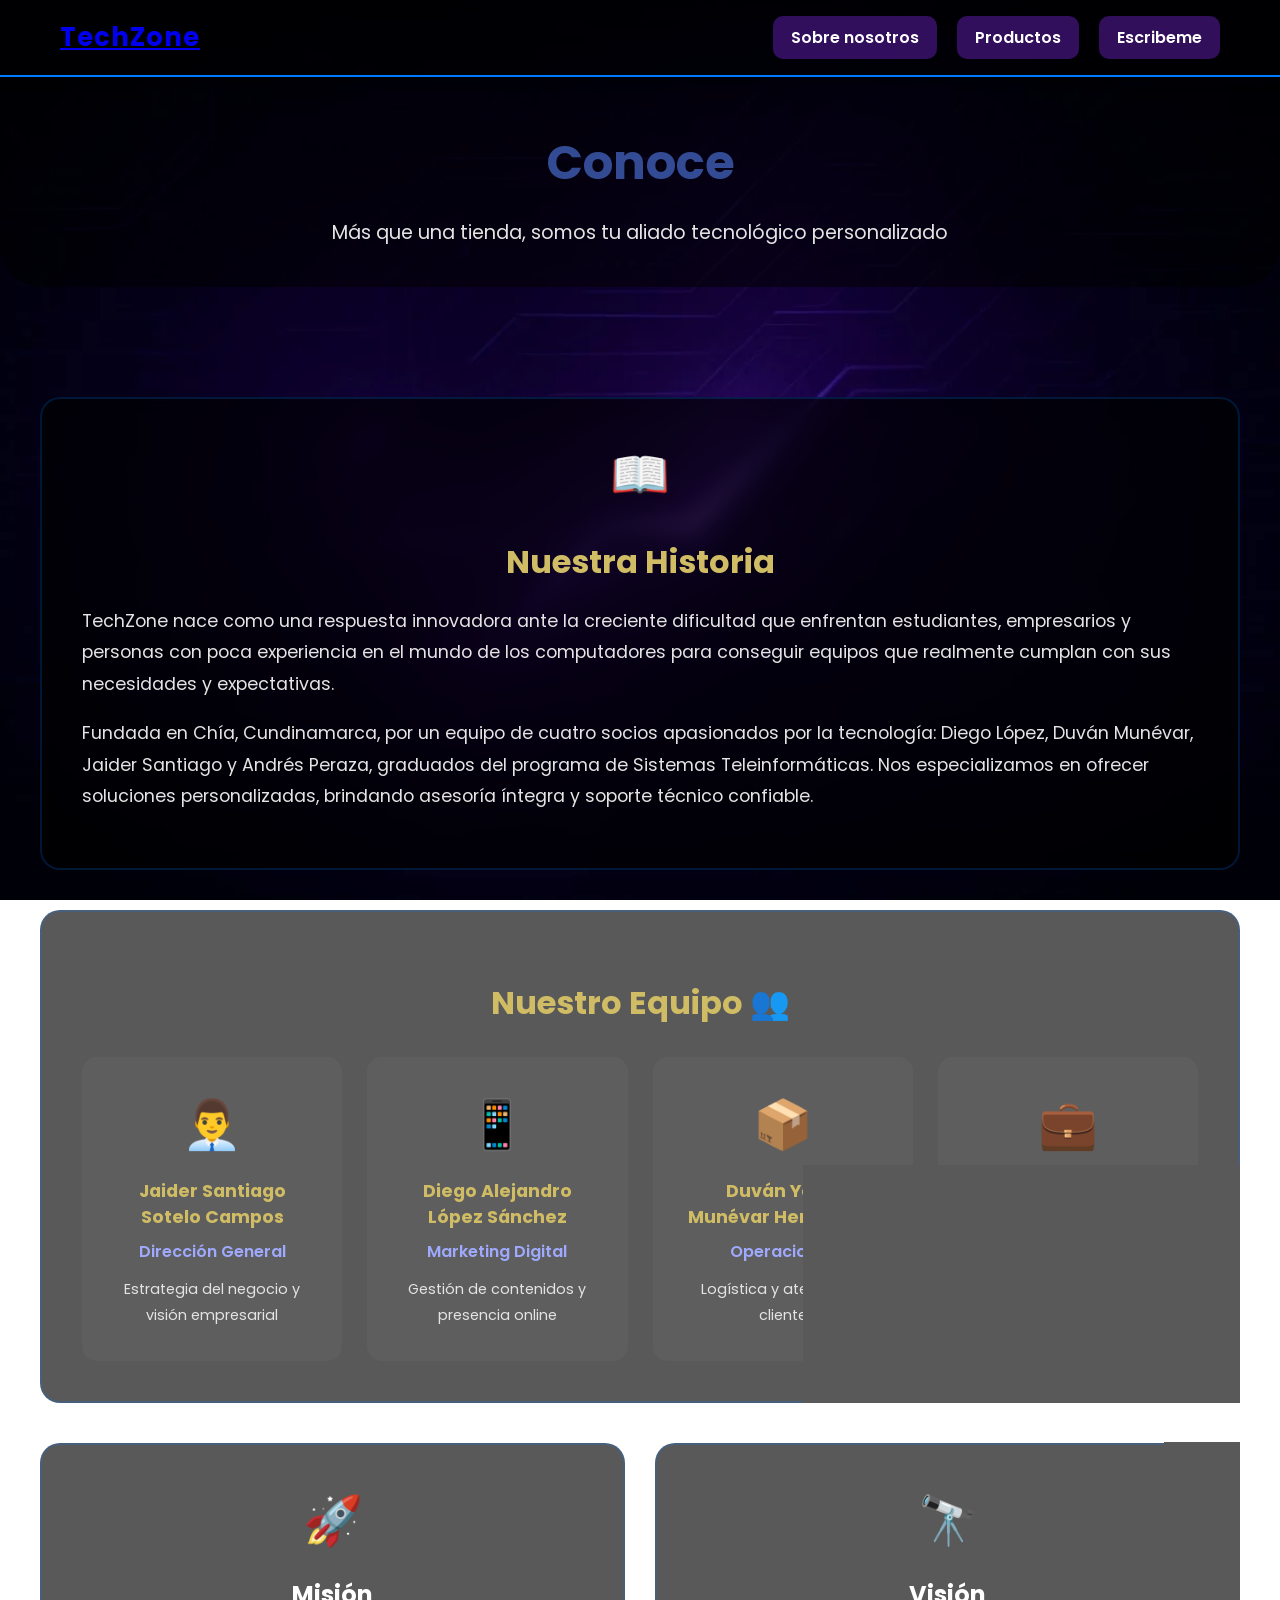
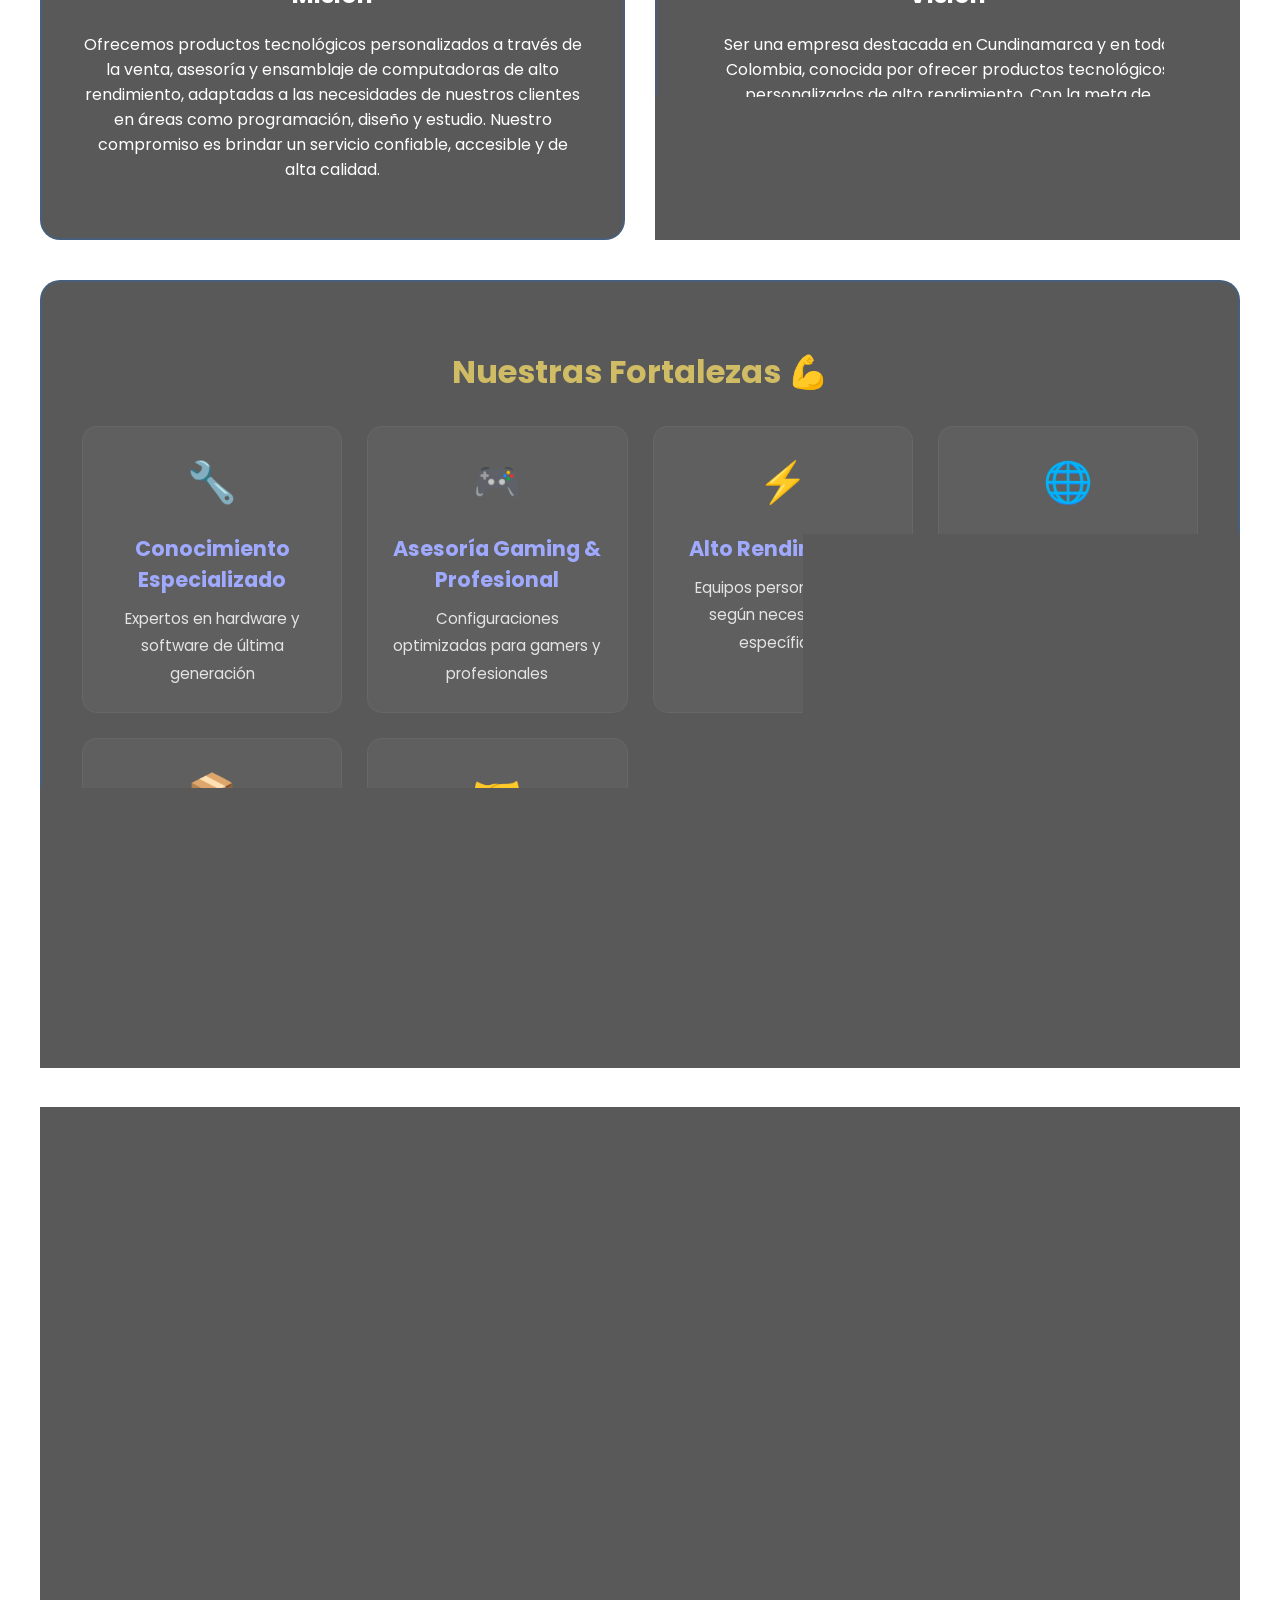
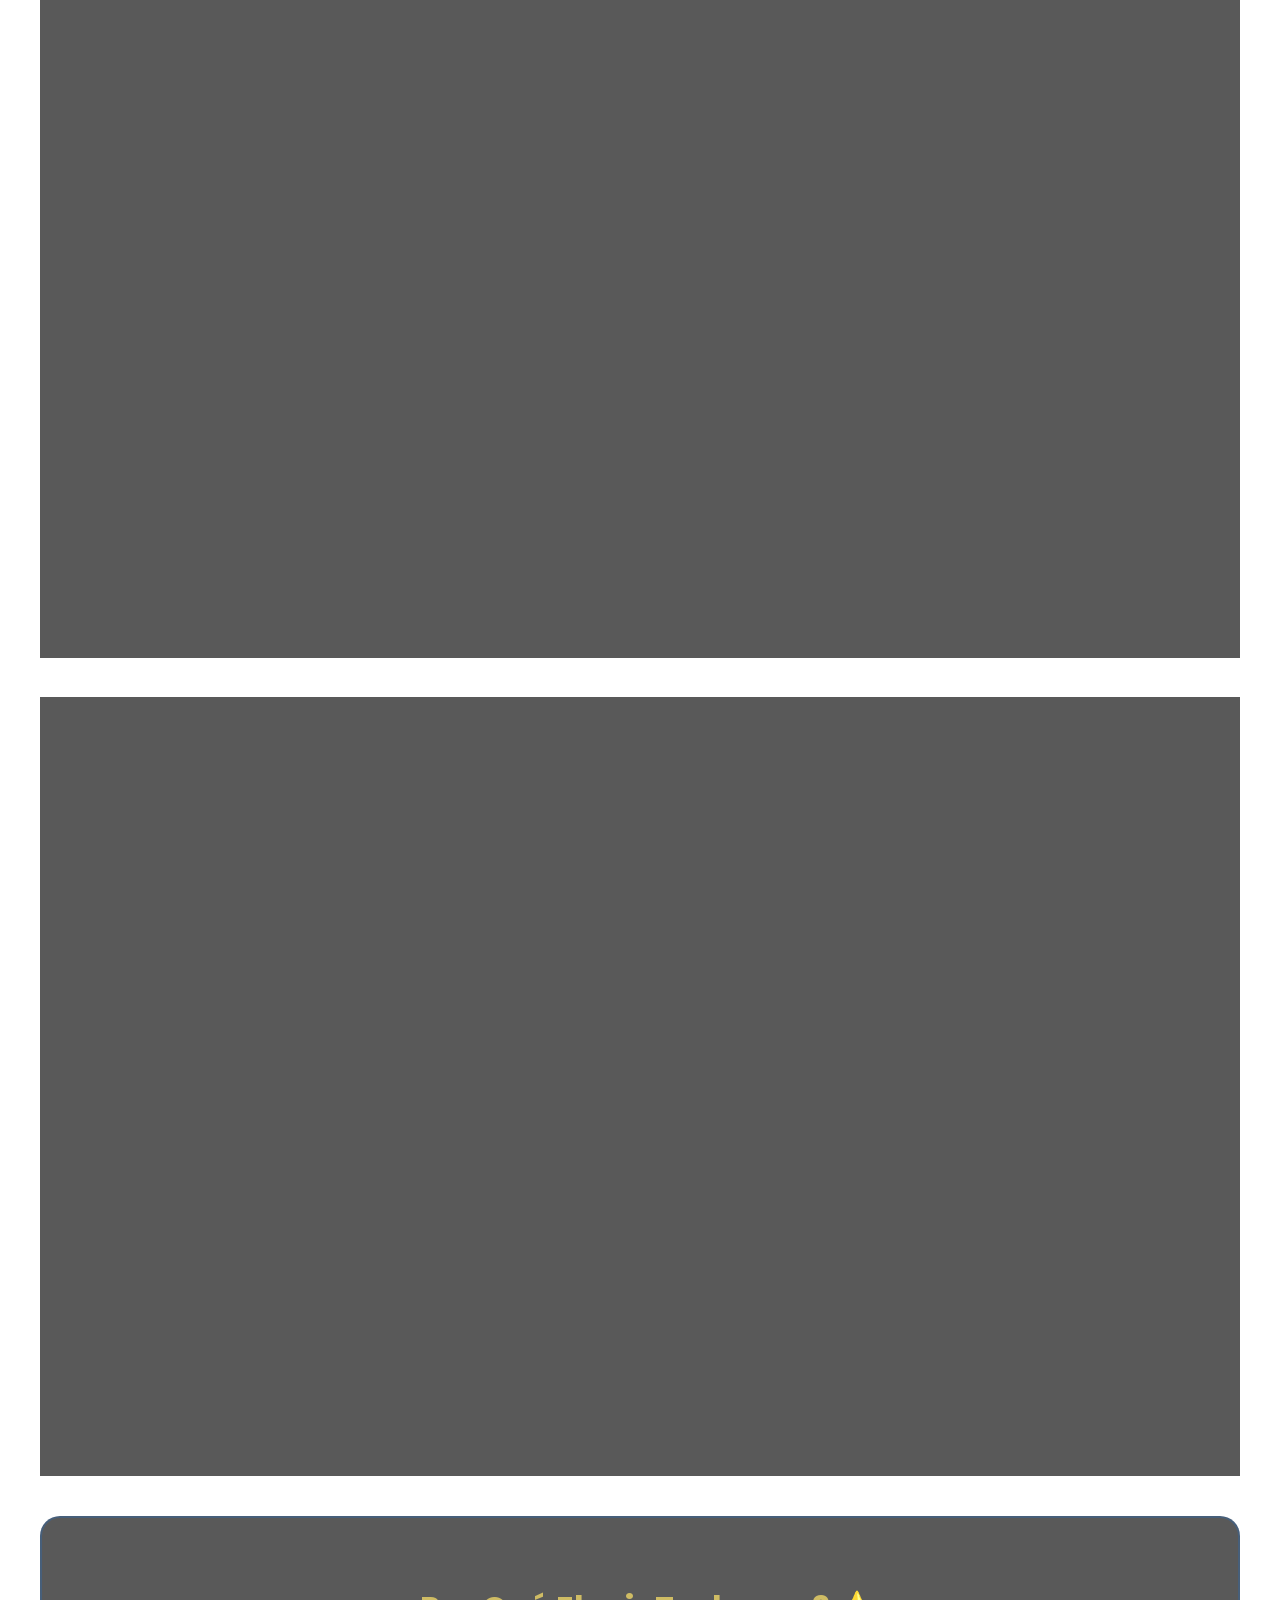
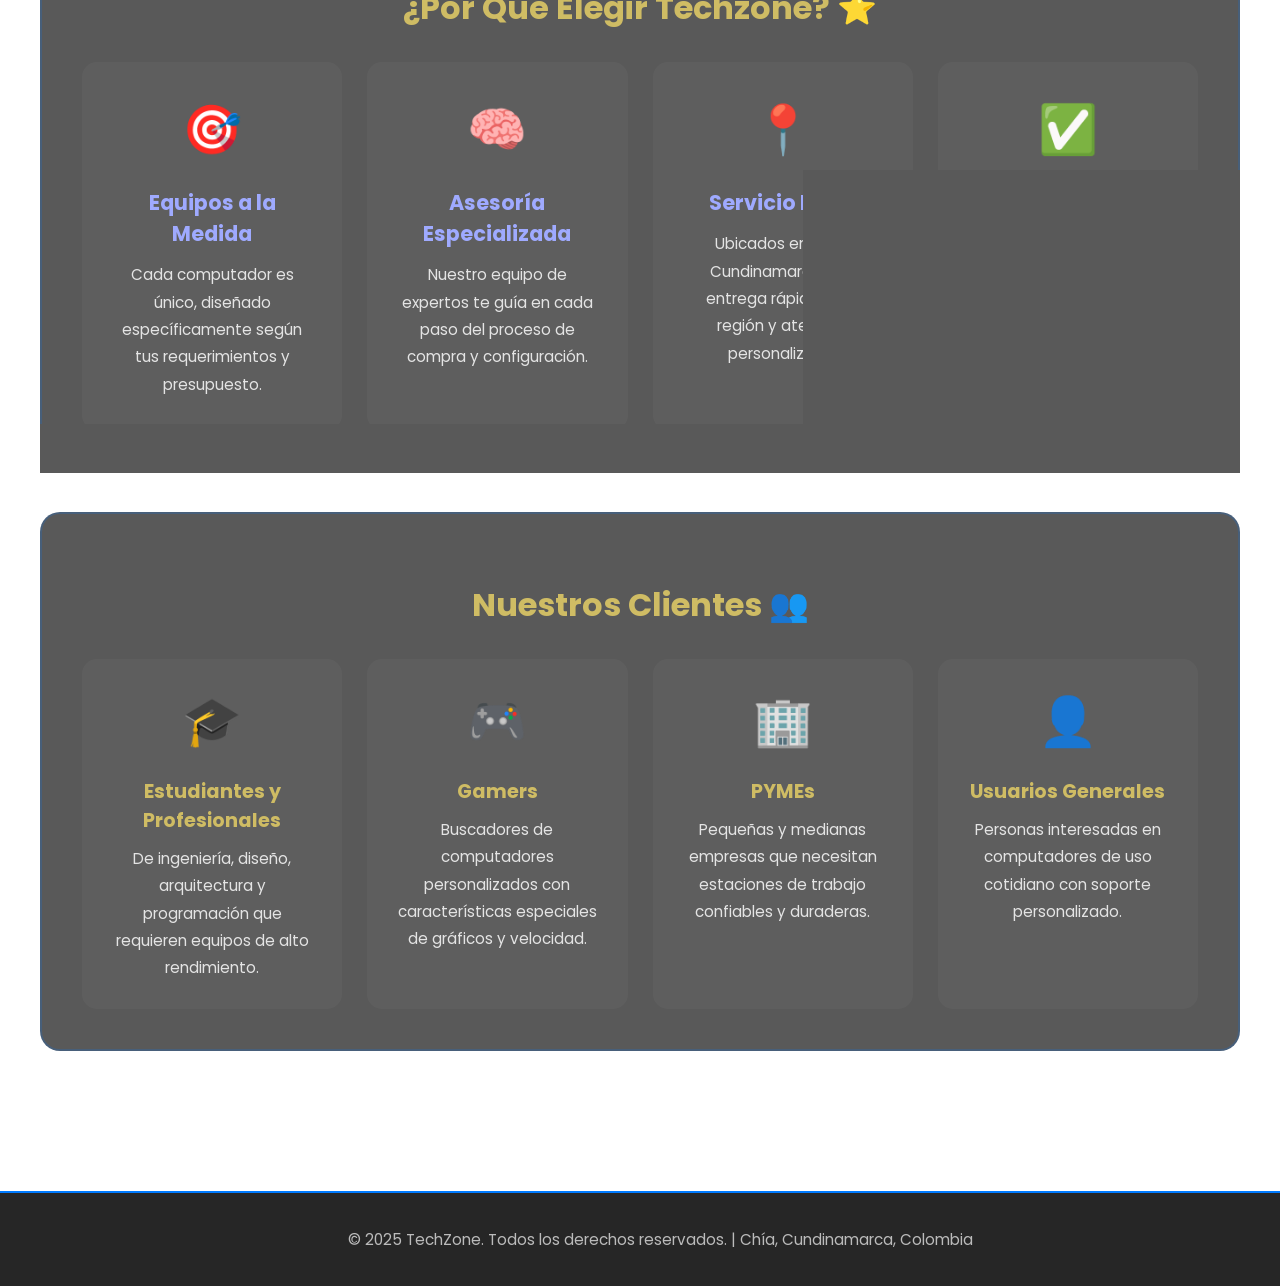
<file: pages/nosotros.html>
<!DOCTYPE html>
<html lang="es">
<head>
    <meta charset="UTF-8">
    <meta name="viewport" content="width=device-width, initial-scale=1.0">
    <title>Nosotros | TechZone</title>
    <link rel="stylesheet" href="/css/style.css">
    <link href="https://fonts.googleapis.com/css2?family=Poppins:wght@400;600;700&display=swap" rel="stylesheet">
</head>
<body>
    <!-- Navegación -->
    <header class="navbar">
        <div class="logo">
         <a href="./index.html">TechZone</a>
        </div>
        <nav>
            <ul class="nav-links"> 
             <li><a href="./nosotros.html">Sobre nosotros</a></li>
             <li><a href="./productos.html">Productos</a></li>
             <li><a href="./contacto.html">Escribeme</a></li>
            </ul>
        </nav>
    </header>

    <!-- Contenido Principal -->
    <main>
        <!-- Hero Section -->
        <section class="hero">
            <div class="hero-content">
                <h1>Conoce </h1>
                <p>Más que una tienda, somos tu aliado tecnológico personalizado</p>
            </div>
        </section>

        <!-- Sección Nosotros -->
        <section class="nosotros-container">
            
            <!-- Nuestra Historia -->
            <article class="nosotros-section historia">
                <div class="section-icon">📖</div>
                <h2>Nuestra Historia</h2>
                <p>TechZone nace como una respuesta innovadora ante la creciente dificultad que enfrentan estudiantes, empresarios y personas con poca experiencia en el mundo de los computadores para conseguir equipos que realmente cumplan con sus necesidades y expectativas.</p>
                <p>Fundada en Chía, Cundinamarca, por un equipo de cuatro socios apasionados por la tecnología: Diego López, Duván Munévar, Jaider Santiago y Andrés Peraza, graduados del programa de Sistemas Teleinformáticas. Nos especializamos en ofrecer soluciones personalizadas, brindando asesoría íntegra y soporte técnico confiable.</p>
            </article>

            <!-- Equipo Fundador -->
            <article class="nosotros-section equipo">
                <h2>Nuestro Equipo 👥</h2>
                <div class="equipo-grid">
                    <div class="miembro-card">
                        <div class="miembro-icon">👨‍💼</div>
                        <h3>Jaider Santiago Sotelo Campos</h3>
                        <p class="cargo">Dirección General</p>
                        <p>Estrategia del negocio y visión empresarial</p>
                    </div>
                    <div class="miembro-card">
                        <div class="miembro-icon">📱</div>
                        <h3>Diego Alejandro López Sánchez</h3>
                        <p class="cargo">Marketing Digital</p>
                        <p>Gestión de contenidos y presencia online</p>
                    </div>
                    <div class="miembro-card">
                        <div class="miembro-icon">📦</div>
                        <h3>Duván Yesid Munévar Hernández</h3>
                        <p class="cargo">Operaciones</p>
                        <p>Logística y atención al cliente</p>
                    </div>
                    <div class="miembro-card">
                        <div class="miembro-icon">💼</div>
                        <h3>Andrés Eduardo Peraza Vásquez</h3>
                        <p class="cargo">Gestión de Productos</p>
                        <p>Inventario, precios y proveedores</p>
                    </div>
                </div>
            </article>

            <!-- Misión y Visión -->
            <div class="mision-vision-grid">
                <article class="nosotros-card mision">
                    <div class="card-icon">🚀</div>
                    <h2>Misión</h2>
                    <p>Ofrecemos productos tecnológicos personalizados a través de la venta, asesoría y ensamblaje de computadoras de alto rendimiento, adaptadas a las necesidades de nuestros clientes en áreas como programación, diseño y estudio. Nuestro compromiso es brindar un servicio confiable, accesible y de alta calidad.</p>
                </article>

                <article class="nosotros-card vision">
                    <div class="card-icon">🔭</div>
                    <h2>Visión</h2>
                    <p>Ser una empresa destacada en Cundinamarca y en toda Colombia, conocida por ofrecer productos tecnológicos personalizados de alto rendimiento. Con la meta de expandirnos a nivel nacional en los próximos 10 años, convirtiéndonos en líderes en innovación tecnológica y soporte técnico.</p>
                </article>
            </div>

            <!-- Fortalezas -->
            <article class="nosotros-section valores">
                <h2>Nuestras Fortalezas 💪</h2>
                <div class="valores-grid">
                    <div class="valor-item">
                        <div class="valor-icon">🔧</div>
                        <h3>Conocimiento Especializado</h3>
                        <p>Expertos en hardware y software de última generación</p>
                    </div>
                    <div class="valor-item">
                        <div class="valor-icon">🎮</div>
                        <h3>Asesoría Gaming & Profesional</h3>
                        <p>Configuraciones optimizadas para gamers y profesionales</p>
                    </div>
                    <div class="valor-item">
                        <div class="valor-icon">⚡</div>
                        <h3>Alto Rendimiento</h3>
                        <p>Equipos personalizados según necesidades específicas</p>
                    </div>
                    <div class="valor-item">
                        <div class="valor-icon">🌐</div>
                        <h3>Tienda Web</h3>
                        <p>Compra en línea fácil y segura con entrega local</p>
                    </div>
                    <div class="valor-item">
                        <div class="valor-icon">📦</div>
                        <h3>Paquetes Personalizados</h3>
                        <p>Configuraciones adaptadas a tu presupuesto</p>
                    </div>
                    <div class="valor-item">
                        <div class="valor-icon">🤝</div>
                        <h3>Servicio Cercano</h3>
                        <p>Asesorías virtuales y presenciales con garantía</p>
                    </div>
                </div>
            </article>

            <!-- Objetivos -->
            <article class="nosotros-section objetivos">
                <h2>Nuestros Objetivos 🎯</h2>
                <div class="objetivo-general">
                    <h3>Objetivo General</h3>
                    <p>Diseñar, desarrollar y ofrecer servicios de armado y venta de computadores, comercialización de componentes y asesoría especializada en Cundinamarca, con el fin de satisfacer las necesidades de nuestros usuarios y que se sientan más cómodos con sus equipos personalizados.</p>
                </div>
                <h3 class="objetivos-especificos-titulo">Objetivos Específicos</h3>
                <ul class="objetivos-list">
                    <li>
                        <span class="objetivo-number">01</span>
                        <div class="objetivo-content">
                            <h3>Análisis de Necesidades</h3>
                            <p>Analizar las necesidades tecnológicas de cada cliente para garantizar un equipo óptimo según sus requerimientos específicos.</p>
                        </div>
                    </li>
                    <li>
                        <span class="objetivo-number">02</span>
                        <div class="objetivo-content">
                            <h3>Personalización Total</h3>
                            <p>Implementar servicios de personalización de equipos para un diseño único y adaptado a cada usuario.</p>
                        </div>
                    </li>
                    <li>
                        <span class="objetivo-number">03</span>
                        <div class="objetivo-content">
                            <h3>Precios Competitivos</h3>
                            <p>Comercializar computadores y componentes a precios justos, equilibrando competitividad y manteniendo alta calidad.</p>
                        </div>
                    </li>
                    <li>
                        <span class="objetivo-number">04</span>
                        <div class="objetivo-content">
                            <h3>Servicio Integral</h3>
                            <p>Ofrecer servicio de calidad para orientar al cliente en la compra, uso y mantenimiento de sus equipos.</p>
                        </div>
                    </li>
                </ul>
            </article>

            <!-- Productos y Servicios -->
            <article class="nosotros-section servicios">
                <h2>Productos y Servicios 🛠️</h2>
                <div class="servicios-grid">
                    <div class="servicio-item">
                        <div class="servicio-icon">💻</div>
                        <h3>Computadores Personalizados</h3>
                        <p>Equipos a medida para gaming, diseño, programación y estudio con las especificaciones exactas que necesitas.</p>
                    </div>
                    <div class="servicio-item">
                        <div class="servicio-icon">🔧</div>
                        <h3>Componentes de Alto Rendimiento</h3>
                        <p>Tarjetas gráficas, procesadores, memorias RAM, discos duros, fuentes de poder y periféricos de las mejores marcas.</p>
                    </div>
                    <div class="servicio-item">
                        <div class="servicio-icon">👨‍💻</div>
                        <h3>Asesoría Técnica Especializada</h3>
                        <p>Orientación virtual y presencial para compra, mantenimiento y optimización de tu equipo.</p>
                    </div>
                    <div class="servicio-item">
                        <div class="servicio-icon">⚙️</div>
                        <h3>Ensamble y Configuración</h3>
                        <p>Servicio profesional de armado de equipos con pruebas de rendimiento y calidad garantizadas.</p>
                    </div>
                    <div class="servicio-item">
                        <div class="servicio-icon">🎁</div>
                        <h3>Paquetes y Promociones</h3>
                        <p>Ofertas especiales y paquetes de actualización de hardware para estudiantes y profesionales.</p>
                    </div>
                    <div class="servicio-item">
                        <div class="servicio-icon">🛡️</div>
                        <h3>Soporte Post-Venta</h3>
                        <p>Garantía de 12 a 24 meses y mantenimiento preventivo y correctivo para tu tranquilidad.</p>
                    </div>
                </div>
            </article>

            <!-- Ventajas Competitivas -->
            <article class="nosotros-section porque-elegirnos">
                <h2>¿Por Qué Elegir Techzone? ⭐</h2>
                <div class="razones-grid">
                    <div class="razon-card">
                        <div class="razon-icon">🎯</div>
                        <h3>Equipos a la Medida</h3>
                        <p>Cada computador es único, diseñado específicamente según tus requerimientos y presupuesto.</p>
                    </div>
                    <div class="razon-card">
                        <div class="razon-icon">🧠</div>
                        <h3>Asesoría Especializada</h3>
                        <p>Nuestro equipo de expertos te guía en cada paso del proceso de compra y configuración.</p>
                    </div>
                    <div class="razon-card">
                        <div class="razon-icon">📍</div>
                        <h3>Servicio Local</h3>
                        <p>Ubicados en Chía, Cundinamarca, con entrega rápida en la región y atención personalizada.</p>
                    </div>
                    <div class="razon-card">
                        <div class="razon-icon">✅</div>
                        <h3>Componentes Originales</h3>
                        <p>Solo trabajamos con productos 100% originales de proveedores confiables y garantizados.</p>
                    </div>
                </div>
            </article>

            <!-- Nuestros Clientes -->
            <article class="nosotros-section clientes">
                <h2>Nuestros Clientes 👥</h2>
                <div class="clientes-grid">
                    <div class="cliente-item">
                        <div class="cliente-icon">🎓</div>
                        <h3>Estudiantes y Profesionales</h3>
                        <p>De ingeniería, diseño, arquitectura y programación que requieren equipos de alto rendimiento.</p>
                    </div>
                    <div class="cliente-item">
                        <div class="cliente-icon">🎮</div>
                        <h3>Gamers</h3>
                        <p>Buscadores de computadores personalizados con características especiales de gráficos y velocidad.</p>
                    </div>
                    <div class="cliente-item">
                        <div class="cliente-icon">🏢</div>
                        <h3>PYMEs</h3>
                        <p>Pequeñas y medianas empresas que necesitan estaciones de trabajo confiables y duraderas.</p>
                    </div>
                    <div class="cliente-item">
                        <div class="cliente-icon">👤</div>
                        <h3>Usuarios Generales</h3>
                        <p>Personas interesadas en computadores de uso cotidiano con soporte personalizado.</p>
                    </div>
                </div>
            </article>

        </section>
    </main>

    <!-- Footer -->
    <footer>
        <p>© 2025 TechZone. Todos los derechos reservados. | Chía, Cundinamarca, Colombia</p>
    </footer>
</body>
</html>
</file>
<file: css/style.css>
/* ===== BASE GENERAL ===== */
html, body {
    height: 100%;
    margin: 0;
    padding: 0;
    font-family: 'Poppins', sans-serif;
    color: #fff;
    background: url('/img/WALLPAPER.webp') center/cover fixed no-repeat;
    background-size: cover;
    background-position: center;
    background-repeat: no-repeat;
    background-attachment: fixed;
    display: flex;
    flex-direction: column;
    min-height: 100vh;
}

/* ===== NAVEGACIÓN ===== */
.navbar {
    background: rgba(0, 0, 0, 0.7);
    color: #64cfbd;
    display: flex;
    justify-content: space-between;
    align-items: center;
    padding: 18px 60px;
    position: sticky;
    top: 0;
    z-index: 1000;
    border-bottom: 2px solid #007bff;
    backdrop-filter: blur(6px);
    box-shadow: 0 2px 10px rgba(0,0,0,0.4);
}

.logo {
    font-size: 1.6rem;
    font-weight: 700;
    letter-spacing: 1px;
}

.logo img {
    height: 80px;
    width: auto;
}

.nav-links {
    list-style: none;
    display: flex;
    gap: 20px;
    margin: 0;
    padding: 0;
}

.nav-links li a {
    color: white;
    text-decoration: none;
    padding: 10px 18px;
    border-radius: 10px;
    background: #7222ce70;
    transition: all 0.3s ease;
    font-weight: 600;
}

.nav-links li a:hover {
    background: #0056b3;
    transform: scale(1.1);
    box-shadow: 0 0 10px #007bff;
}

/* ===== HERO / PORTADA ===== */
.hero {
    display: flex;
    justify-content: center;
    align-items: center;
    text-align: center;
    padding: 10px 20px;
    background: rgba(0, 0, 0, 0.55);
    border-radius: 0 0 40px 40px;
    margin-bottom: 70px;
}

.hero-content h1 {
    font-size: 3rem;
    color: #496dcfb0;
    margin-bottom: 15px;
}

.hero-content p {
    font-size: 1.2rem;
    color: #e4e4e4;
    margin-bottom: 30px;
}

.btn-hero {
    display: inline-block;
    background: #007bff;
    color: white;
    padding: 12px 28px;
    font-weight: 600;
    text-decoration: none;
    border-radius: 10px;
    transition: all 0.3s ease;
}

.btn-hero:hover {
    background: #0056b3;
    box-shadow: 0 0 12px #007bff;
    transform: scale(1.08);
}

/* ===== BUSCADOR DE COMPONENTES ===== */
.buscador {
    text-align: center;
    background: rgba(14, 35, 67, 0.744);
    border-radius: 40px;
    width: 85%;
    max-width: 900px;
    margin: 0 auto 100px auto;
    padding: 40px 20px;
    box-shadow: 0 0 20px rgba(0,0,0,0.4);
}

.buscador h2 {
    font-size: 1.8rem;
    color: #9faaff;
    margin-bottom: 15px;
}

.buscador p {
    color: #e4e4e4;
    margin-bottom: 25px;
}

.formulario {
    display: flex;
    flex-direction: column;
    align-items: center;
    gap: 25px;
}

.select-container {
    display: flex;
    justify-content: center;
    flex-wrap: wrap;
    gap: 35px;
}

.select-group {
    display: flex;
    flex-direction: column;
    align-items: center;
    color: #ac74d8;
    font-weight: bold;
}

.select-group label {
    margin-bottom: 6px;
}

.select-group select {
    background: rgba(67, 15, 150, 0.384);
    color: white;
    border-radius: 10px;
    padding: 12px 18px;
    border: 2px solid transparent;
    cursor: pointer;
    font-size: 16px;
    text-align: center;
    transition: 0.3s ease;
    box-shadow: 0 2px 6px rgba(0,0,0,0.3);
}

.select-group select:hover {
    background: rgba(67, 15, 150, 0.384);
    transform: scale(1.07);
    border: 2px solid #cfbc64;
    box-shadow: 0 6px 16px rgba(90, 79, 207, 0.6);
}

.select-group select:focus {
    outline: none;
    background: rgba(67, 15, 150, 0.384);
    border: 2px solid #d60000b9;
    box-shadow: 0 0 15px #d60000;
}

/* ===== BOTÓN DE BUSCAR ===== */
.submit {
    margin-top: 20px;
    padding: 12px 28px;
    background: rgb(67, 24, 135);
    color: white;
    border: none;
    border-radius: 10px;
    font-size: 1.1rem;
    font-weight: bold;
    cursor: pointer;
    transition: 0.3s;
}

.submit:hover {
    background: #0056b3;
    transform: scale(1.08);
    box-shadow: 0 0 15px #007bff;
}

/* ===== SECCIÓN DE PRODUCTOS ===== */
.productos-section {
    padding: 40px 20px;
    max-width: 1400px;
    margin: 0 auto 100px auto;
}

.contenedor-productos {
    display: grid;
    grid-template-columns: repeat(auto-fit, minmax(320px, 1fr));
    gap: 30px;
    padding: 20px;
}

.producto-card {
    background: rgba(0, 0, 0, 0.65);
    border-radius: 20px;
    overflow: hidden;
    transition: all 0.3s ease;
    border: 2px solid transparent;
    box-shadow: 0 4px 15px rgba(0, 0, 0, 0.4);
    backdrop-filter: blur(10px);
}

.producto-card:hover {
    transform: translateY(-10px);
    border-color: #007bff;
    box-shadow: 0 8px 30px rgba(0, 123, 255, 0.5);
}

.producto-imagen {
    background: rgba(255, 255, 255, 0.03);
    padding: 30px;
    text-align: center;
    height: 250px;
    display: flex;
    align-items: center;
    justify-content: center;
    border-bottom: 2px solid rgba(0, 123, 255, 0.2);
}

.producto-imagen img {
    max-width: 100%;
    max-height: 100%;
    object-fit: contain;
    transition: transform 0.3s ease;
}

.producto-card:hover .producto-imagen img {
    transform: scale(1.05);
}

.producto-info {
    padding: 25px;
}

.producto-info h3 {
    color: #cfbc64;
    font-size: 1.2rem;
    margin-bottom: 15px;
    min-height: 60px;
    line-height: 1.4;
}

.especificaciones {
    list-style: none;
    padding: 0;
    margin: 15px 0;
    font-size: 0.9rem;
    color: #e4e4e4;
}

.especificaciones li {
    padding: 8px 0;
    border-bottom: 1px solid rgba(255, 255, 255, 0.08);
    transition: all 0.2s ease;
}

.especificaciones li:hover {
    padding-left: 5px;
    border-bottom-color: #007bff;
}

.especificaciones strong {
    color: #9faaff;
    font-weight: 600;
}

.precio {
    font-size: 1.8rem;
    color: #00ff88;
    font-weight: 700;
    margin: 20px 0;
    text-align: center;
    text-shadow: 0 0 10px rgba(0, 255, 136, 0.3);
}

.btn-comprar {
    width: 100%;
    padding: 12px;
    background: #007bff;
    color: white;
    border: none;
    border-radius: 10px;
    font-size: 1rem;
    font-weight: 600;
    cursor: pointer;
    transition: all 0.3s ease;
    box-shadow: 0 4px 15px rgba(0, 123, 255, 0.3);
}

.btn-comprar:hover {
    background: #0056b3;
    transform: scale(1.05);
    box-shadow: 0 0 20px #007bff;
}

.btn-comprar:active {
    transform: scale(0.98);
}

/* ===== PÁGINA NOSOTROS ===== */
.nosotros-container {
    max-width: 1200px;
    margin: 0 auto;
    padding: 40px 20px 100px;
}

.nosotros-section {
    background: rgba(0, 0, 0, 0.65);
    border-radius: 20px;
    padding: 40px;
    margin-bottom: 40px;
    backdrop-filter: blur(10px);
    border: 2px solid rgba(0, 123, 255, 0.2);
}

.section-icon, .card-icon {
    font-size: 3rem;
    margin-bottom: 20px;
    text-align: center;
}

.nosotros-section h2 {
    color: #cfbc64;
    font-size: 2rem;
    margin-bottom: 20px;
    text-align: center;
}

.nosotros-section p {
    color: #e4e4e4;
    line-height: 1.8;
    margin-bottom: 15px;
    font-size: 1.1rem;
}

/* Misión y Visión Grid */
.mision-vision-grid {
    display: grid;
    grid-template-columns: repeat(auto-fit, minmax(300px, 1fr));
    gap: 30px;
    margin-bottom: 40px;
}

.nosotros-card {
    background: rgba(0, 0, 0, 0.65);
    border-radius: 20px;
    padding: 40px;
    text-align: center;
    backdrop-filter: blur(10px);
    border: 2px solid rgba(0, 123, 255, 0.2);
    transition: all 0.3s ease;
}

.nosotros-card:hover {
    transform: translateY(-10px);
    border-color: #007bff;
    box-shadow: 0 10px 30px rgba(0, 123, 255, 0.4);
}

/* Valores Grid */
.valores-grid {
    display: grid;
    grid-template-columns: repeat(auto-fit, minmax(250px, 1fr));
    gap: 25px;
    margin-top: 30px;
}

.valor-item {
    background: rgba(255, 255, 255, 0.03);
    padding: 25px;
    border-radius: 15px;
    text-align: center;
    transition: all 0.3s ease;
    border: 1px solid rgba(255, 255, 255, 0.05);
}

.valor-item:hover {
    background: rgba(0, 123, 255, 0.1);
    transform: scale(1.05);
    border-color: #007bff;
}

.valor-icon {
    font-size: 2.5rem;
    margin-bottom: 15px;
}

.valor-item h3 {
    color: #9faaff;
    font-size: 1.3rem;
    margin-bottom: 10px;
}

.valor-item p {
    color: #e4e4e4;
    font-size: 0.95rem;
    margin: 0;
}

/* Objetivos */
.objetivo-general {
    background: rgba(0, 123, 255, 0.1);
    padding: 25px;
    border-radius: 15px;
    border-left: 4px solid #007bff;
    margin-bottom: 30px;
}

.objetivo-general h3 {
    color: #cfbc64;
    font-size: 1.5rem;
    margin-bottom: 15px;
}

.objetivo-general p {
    color: #e4e4e4;
    font-size: 1.05rem;
    line-height: 1.8;
    margin: 0;
}

.objetivos-especificos-titulo {
    color: #9faaff;
    font-size: 1.4rem;
    margin: 30px 0 20px;
    text-align: center;
}

.objetivos-list {
    list-style: none;
    padding: 0;
    margin-top: 30px;
}

.objetivos-list li {
    display: flex;
    align-items: flex-start;
    gap: 25px;
    padding: 25px;
    background: rgba(255, 255, 255, 0.03);
    border-radius: 15px;
    margin-bottom: 20px;
    transition: all 0.3s ease;
    border-left: 4px solid transparent;
}

.objetivos-list li:hover {
    background: rgba(0, 123, 255, 0.1);
    border-left-color: #007bff;
    transform: translateX(10px);
}

.objetivo-number {
    font-size: 2.5rem;
    font-weight: 700;
    color: #007bff;
    min-width: 60px;
}

.objetivo-content h3 {
    color: #cfbc64;
    font-size: 1.3rem;
    margin-bottom: 8px;
}

.objetivo-content p {
    margin: 0;
    font-size: 1rem;
}

/* Equipo */
.equipo-grid {
    display: grid;
    grid-template-columns: repeat(auto-fit, minmax(250px, 1fr));
    gap: 25px;
    margin-top: 30px;
}

.miembro-card {
    background: rgba(255, 255, 255, 0.03);
    padding: 30px;
    border-radius: 15px;
    text-align: center;
    transition: all 0.3s ease;
    border: 2px solid transparent;
}

.miembro-card:hover {
    border-color: #007bff;
    transform: translateY(-8px);
    box-shadow: 0 10px 30px rgba(0, 123, 255, 0.3);
}

.miembro-icon {
    font-size: 3rem;
    margin-bottom: 15px;
}

.miembro-card h3 {
    color: #cfbc64;
    font-size: 1.1rem;
    margin-bottom: 8px;
    min-height: 50px;
}

.cargo {
    color: #9faaff !important;
    font-weight: 600 !important;
    font-size: 1rem !important;
    margin-bottom: 10px !important;
}

.miembro-card p {
    font-size: 0.9rem;
    margin: 0;
}

/* Servicios Grid */
.servicios-grid {
    display: grid;
    grid-template-columns: repeat(auto-fit, minmax(280px, 1fr));
    gap: 25px;
    margin-top: 30px;
}

.servicio-item {
    background: rgba(255, 255, 255, 0.03);
    padding: 25px;
    border-radius: 15px;
    transition: all 0.3s ease;
    border: 2px solid rgba(255, 255, 255, 0.05);
}

.servicio-item:hover {
    background: rgba(0, 123, 255, 0.1);
    border-color: #007bff;
    transform: translateY(-5px);
}

.servicio-icon {
    font-size: 2.5rem;
    margin-bottom: 15px;
}

.servicio-item h3 {
    color: #9faaff;
    font-size: 1.2rem;
    margin-bottom: 10px;
}

.servicio-item p {
    font-size: 0.95rem;
    margin: 0;
}

/* Por qué elegirnos */
.razones-grid {
    display: grid;
    grid-template-columns: repeat(auto-fit, minmax(250px, 1fr));
    gap: 25px;
    margin-top: 30px;
}

.razon-card {
    background: rgba(255, 255, 255, 0.03);
    padding: 30px;
    border-radius: 15px;
    text-align: center;
    transition: all 0.3s ease;
    border: 2px solid transparent;
}

.razon-card:hover {
    border-color: #00ff88;
    transform: translateY(-5px);
    box-shadow: 0 10px 25px rgba(0, 255, 136, 0.2);
}

.razon-icon {
    font-size: 3rem;
    margin-bottom: 15px;
}

.razon-card h3 {
    color: #9faaff;
    font-size: 1.3rem;
    margin-bottom: 12px;
}

.razon-card p {
    font-size: 0.95rem;
    margin: 0;
}

/* Clientes Grid */
.clientes-grid {
    display: grid;
    grid-template-columns: repeat(auto-fit, minmax(250px, 1fr));
    gap: 25px;
    margin-top: 30px;
}

.cliente-item {
    background: rgba(255, 255, 255, 0.03);
    padding: 25px;
    border-radius: 15px;
    text-align: center;
    transition: all 0.3s ease;
    border: 2px solid transparent;
}

.cliente-item:hover {
    border-color: #00ff88;
    transform: scale(1.05);
    box-shadow: 0 8px 25px rgba(0, 255, 136, 0.2);
}

.cliente-icon {
    font-size: 3rem;
    margin-bottom: 15px;
}

.cliente-item h3 {
    color: #cfbc64;
    font-size: 1.2rem;
    margin-bottom: 10px;
}

.cliente-item p {
    font-size: 0.95rem;
    margin: 0;
}

/* ===== REDES SOCIALES ===== */
.redes-sociales {
  text-align: center;
  padding: 60px 20px;
  background: rgba(0, 0, 0, 0.65);
  border-top: 2px solid #007bff;
  border-bottom: 2px solid #007bff;
  box-shadow: 0 0 25px rgba(0, 123, 255, 0.3);
  backdrop-filter: blur(8px);
}

.redes-sociales h2 {
  font-size: 2rem;
  color: #9faaff;
  margin-bottom: 30px;
  text-shadow: 0 0 10px rgba(159, 170, 255, 0.4);
}

.enlaces-redes {
  display: flex;
  justify-content: center;
  flex-wrap: wrap;
  gap: 40px;
}

.icono-red {
  display: flex;
  flex-direction: column;
  align-items: center;
  gap: 10px;
  transition: transform 0.3s ease;
}

.icono-red:hover {
  transform: scale(1.15);
}

.icono-red img {
  width: 70px;
  height: 70px;
  object-fit: contain;
  border-radius: 15px;
  box-shadow: 0 0 15px rgba(0, 123, 255, 0.4);
  transition: all 0.3s ease;
}

.icono-red img:hover {
  box-shadow: 0 0 25px #007bff;
}

.icono-red p {
  color: #e4e4e4;
  font-weight: 600;
  margin: 0;
  font-size: 1rem;
}

/* Efectos personalizados por red */
.facebook:hover img {
  box-shadow: 0 0 25px #1877f2;
}

.instagram:hover img {
  box-shadow: 0 0 25px #e1306c;
}

.xapp:hover img {
  box-shadow: 0 0 25px #000000;
}

.youtube:hover img {
  box-shadow: 0 0 25px #ff0000;
}

/* ===== FOOTER ===== */
footer {
    background: rgba(0,0,0,0.85);
    text-align: center;
    padding: 20px;
    color: #bbb;
    font-size: 0.95rem;
    border-top: 2px solid #007bff;
    margin-top: auto;
    width: 100%;
}

/* ===== RESPONSIVE ===== */
@media (max-width: 768px) {
    .navbar {
        flex-direction: column;
        gap: 10px;
        padding: 20px;
    }

    .hero {
        padding: 40px 20px;
    }

    .hero-content h1 {
        font-size: 2rem;
    }

    .hero-content p {
        font-size: 1rem;
    }

    .buscador {
        width: 90%;
        padding: 30px 15px;
        margin-bottom: 80px;
    }

    .select-container {
        flex-direction: column;
        align-items: center;
        gap: 20px;
    }

    .submit {
        width: 80%;
    }

    .productos-section {
        padding: 20px 10px;
        margin-bottom: 80px;
    }

    .contenedor-productos {
        grid-template-columns: 1fr;
        gap: 20px;
        padding: 10px;
    }

    .producto-imagen {
        height: 200px;
        padding: 20px;
    }

    .producto-info h3 {
        font-size: 1.1rem;
        min-height: auto;
    }

    .precio {
        font-size: 1.5rem;
    }

    .nosotros-section {
        padding: 25px;
    }

    .nosotros-section h2 {
        font-size: 1.5rem;
    }

    .mision-vision-grid,
    .valores-grid,
    .razones-grid,
    .equipo-grid,
    .servicios-grid,
    .clientes-grid {
        grid-template-columns: 1fr;
    }

    .objetivo-number {
        font-size: 2rem;
        min-width: 50px;
    }

    .miembro-card h3 {
        min-height: auto;
    }
}
</file>
